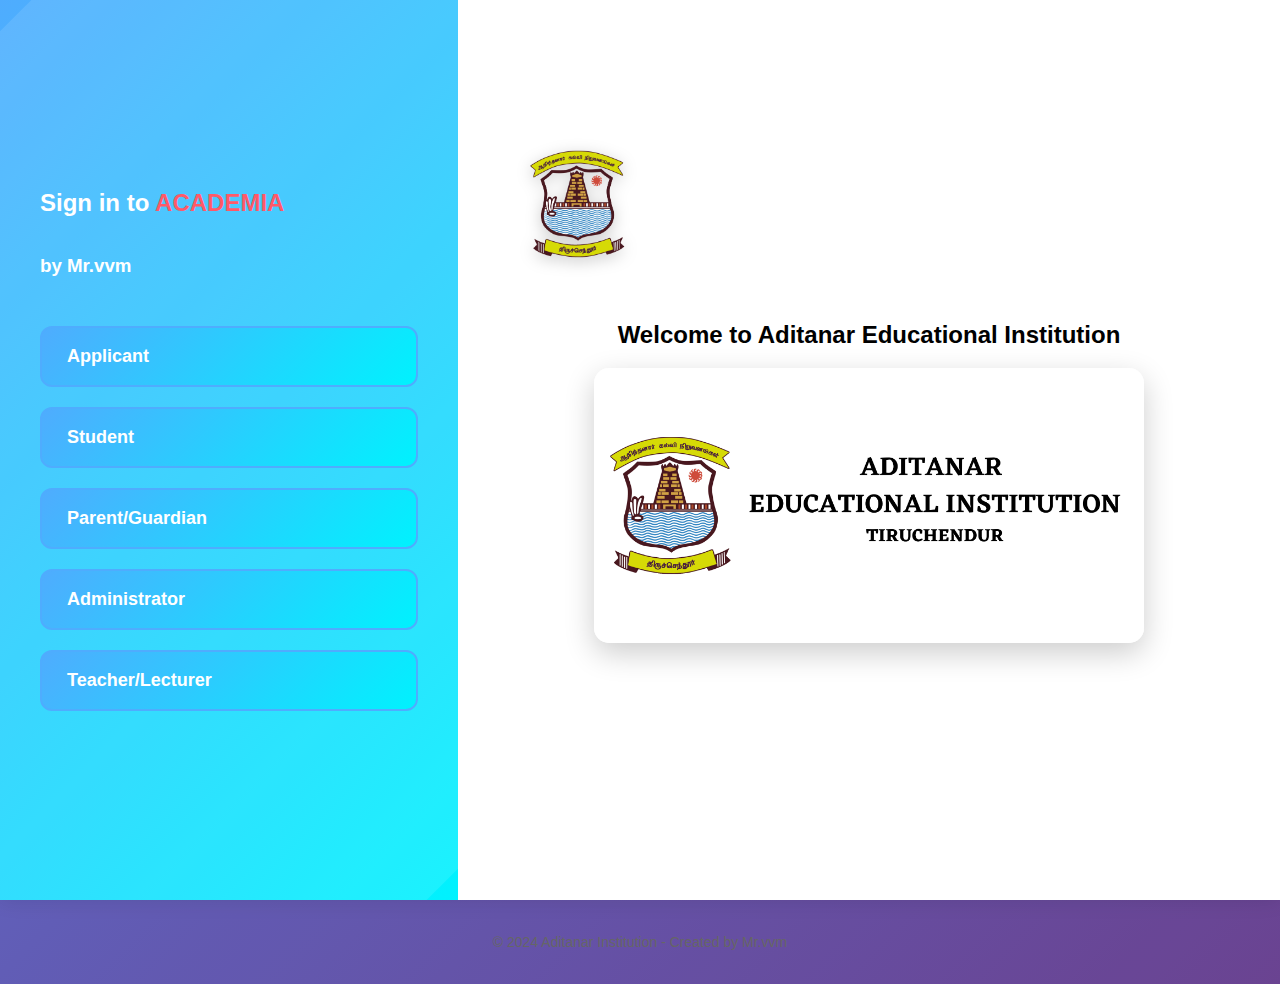
<file: index.html>
<!DOCTYPE html>
<html lang="en">

<head>
    <meta charset="UTF-8">
    <meta name="viewport" content="width=device-width, initial-scale=1.0">
    <meta name="description"
        content="Aditanar Educational Institution - Comprehensive ERP Portal for Students, Parents, Teachers, and Administrators. Access your academic information securely.">
    <meta name="keywords" content="Aditanar, ERP, College Portal, Student Login, Education Management">
    <meta name="author" content="Mr.vvm - Vetrivel Murugan P">
    <meta name="theme-color" content="#667eea">

    <!-- Open Graph / Facebook -->
    <meta property="og:type" content="website">
    <meta property="og:title" content="Aditanar Institution - ERP Portal">
    <meta property="og:description" content="Comprehensive college ERP portal for academic and administrative services">

    <!-- Twitter -->
    <meta name="twitter:card" content="summary_large_image">
    <meta name="twitter:title" content="Aditanar Institution - ERP Portal">

    <title>Aditanar Institution - Sign In | Academic ERP Portal</title>
    <link rel="stylesheet" href="style.css">
    <link rel="icon" href="client_images/AEI/favicon.ico">
</head>

<body>

    <div class="container">
        <div class="left-panel">
            <h2>Sign in to <span class="red">ACADEMIA</span> </h2>
            <h3>by Mr.vvm </h3>
            <div class="button-list">
                <button onclick="goToLogin('Applicant')">Applicant</button>
                <button onclick="goToLogin('Student')">Student</button>
                <button onclick="goToLogin('Parent/Guardian')">Parent/Guardian</button>
                <button onclick="goToLogin('Administrator')">Administrator</button>
                <button onclick="goToLogin('Teacher/Lecturer')">Teacher/Lecturer</button>

            </div>
        </div>

        <div class="right-panel">
            <img src="client_images/AEI/AEI_Logo.png" alt="Logo" class="logo">
            <h2>Welcome to Aditanar Educational Institution</h2>

            <img src="client_images/AEI/banner.png" alt="Aditanar Logo" class="institution-logo">



        </div>
    </div>

    <script src="script.js"></script>

    <footer style="text-align: center; padding: 20px; background: rgba(0,0,0,0.1); color: #666; font-size: 14px;">
        <p>&copy; 2024 Aditanar Institution - Created by Mr.vvm</p>
    </footer>
</body>

</html>
<!-- Deployment trigger -->
</file>
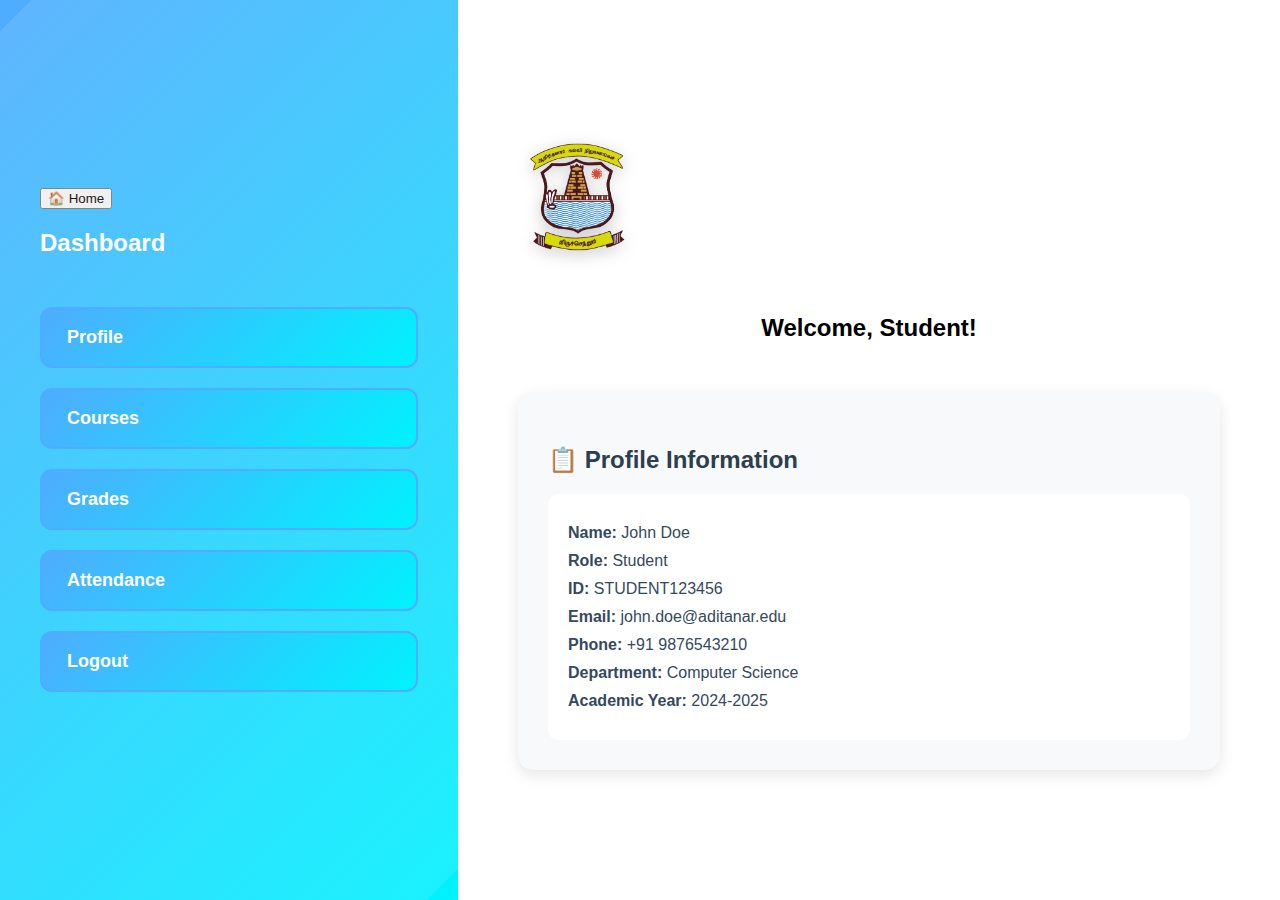
<file: dashboard.html>
<!DOCTYPE html>
<html lang="en">

<head>
    <meta charset="UTF-8">
    <meta name="viewport" content="width=device-width, initial-scale=1.0">
    <meta name="description" content="Student Dashboard - Aditanar Educational Institution ERP Portal">
    <title>Dashboard | Aditanar Institution</title>
    <link rel="stylesheet" href="style.css">
    <link rel="icon" href="client_images/AEI/favicon.ico">
</head>

<body>

    <div class="container">
        <div class="left-panel">
            <div class="home-nav">
                <button onclick="goHome()" class="home-btn">🏠 Home</button>
            </div>
            <h2>Dashboard</h2>
            <div class="button-list">
                <button onclick="showSection('profile')">Profile</button>
                <button onclick="showSection('courses')">Courses</button>
                <button onclick="showSection('grades')">Grades</button>
                <button onclick="showSection('attendance')">Attendance</button>
                <button onclick="logout()">Logout</button>
            </div>
        </div>

        <div class="right-panel">
            <img src="client_images/AEI/AEI_Logo.png" alt="Logo" class="logo">
            <h2>Welcome to Your Dashboard</h2>
            <div id="content">
                <p>Select an option from the left to view details.</p>
            </div>
        </div>
    </div>

    <script src="dashboard.js"></script>
</body>

</html>
</file>
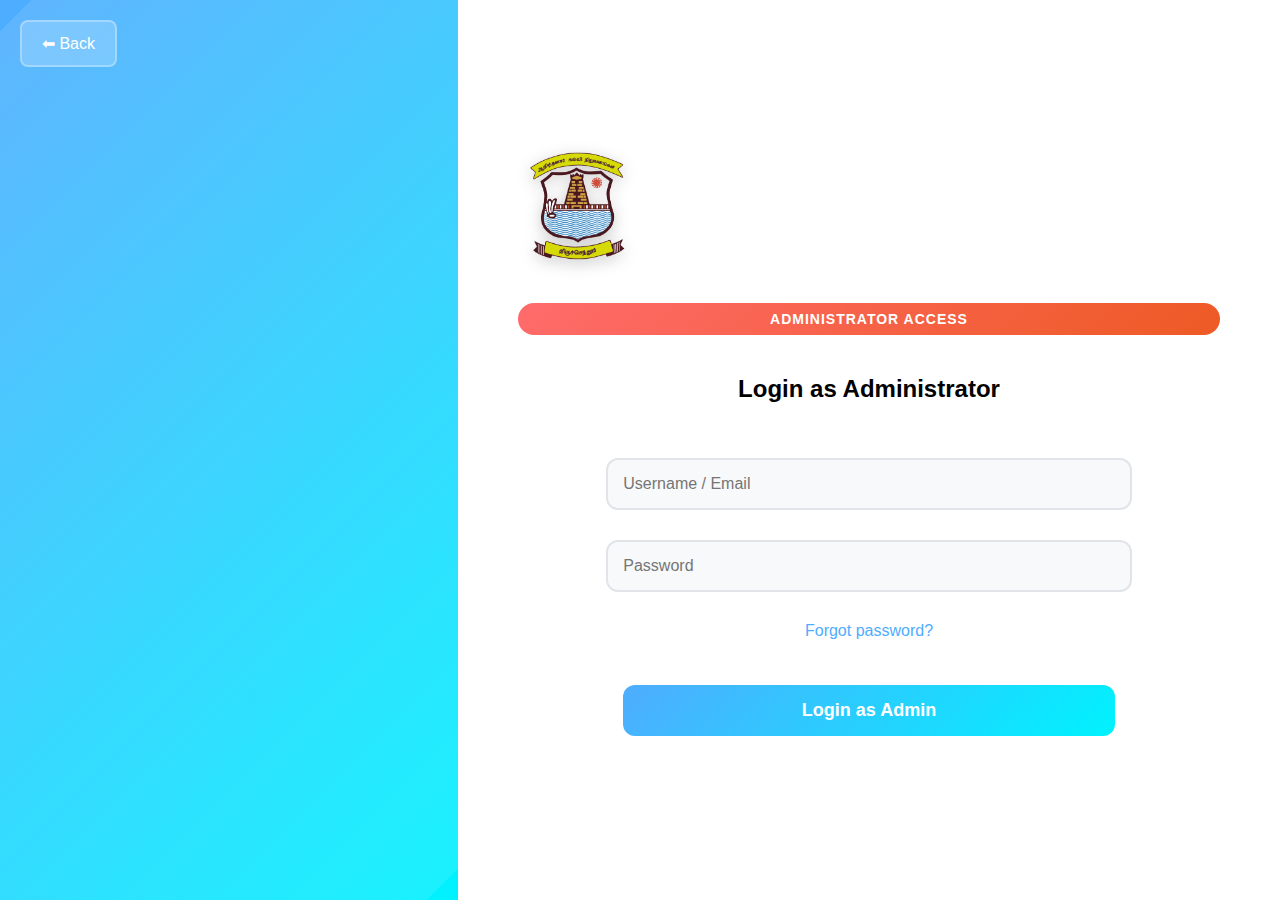
<file: login_admin.html>
<!DOCTYPE html>
<html lang="en">
<head>
    <meta charset="UTF-8">
    <title>Login as Administrator</title>
    <link rel="stylesheet" href="login.css">
</head>
<body>

<div class="container">
    <div class="left-panel">
        <button onclick="goBack()" class="back-btn">⬅ Back</button>
    </div>

    <div class="right-panel">
        <img src="client_images/AEI/AEI_Logo.png" alt="Logo" class="logo">
        <span class="role-badge admin">Administrator Access</span>
        <h2>Login as Administrator</h2>
        <form id="loginForm">
            <input type="text" id="username" placeholder="Username / Email" required>
            <input type="password" id="password" placeholder="Password" required>
            <a href="#" class="forgot">Forgot password?</a>
            <button type="submit">Login as Admin</button>
        </form>
        <div id="message"></div>
    </div>
</div>

<script src="login.js"></script>
</body>
</html>
</file>
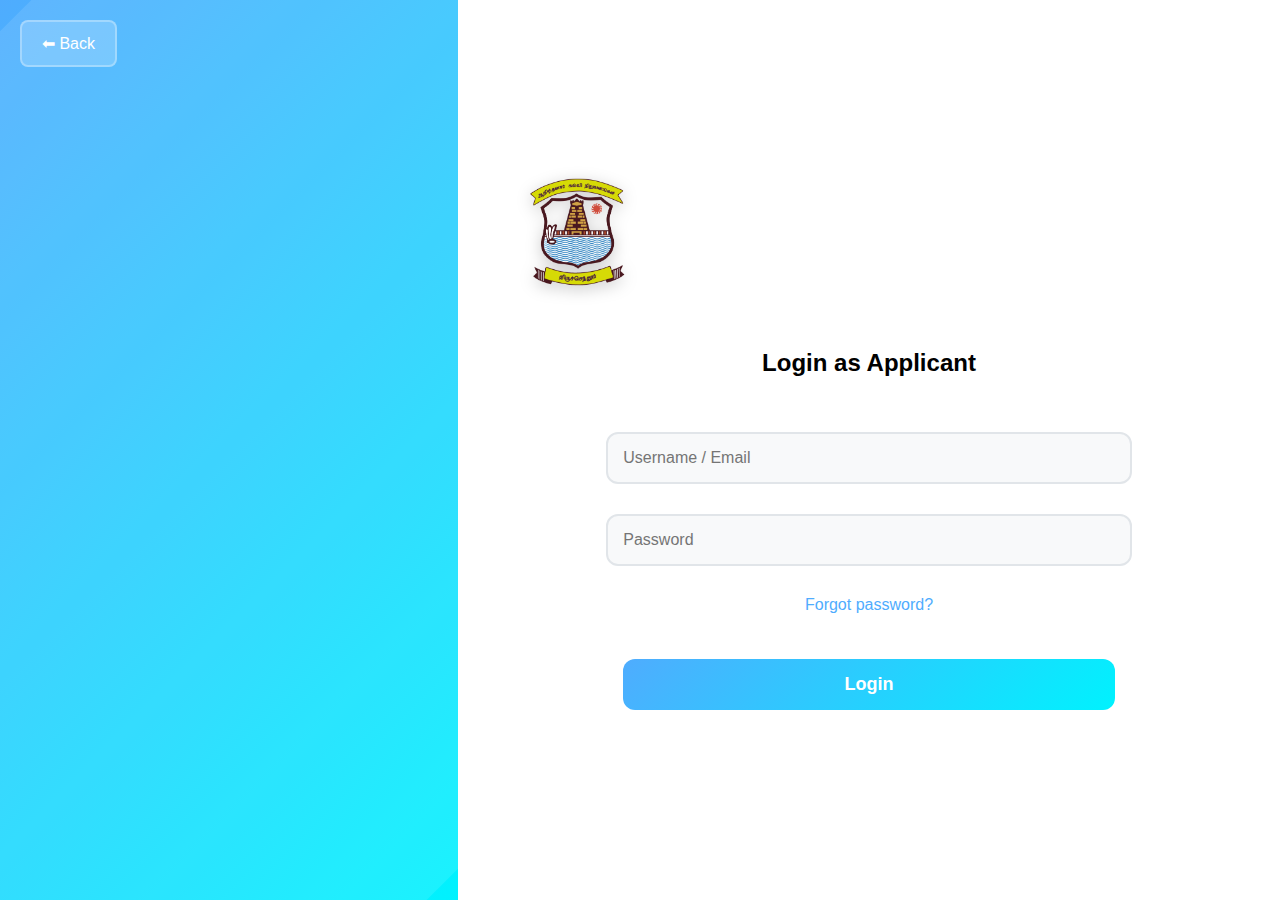
<file: login_applicant.html>
<!DOCTYPE html>
<html lang="en">

<head>
    <meta charset="UTF-8">
    <meta name="viewport" content="width=device-width, initial-scale=1.0">
    <meta name="description" content="Applicant Login - Aditanar Educational Institution ERP Portal">
    <title>Login as Applicant | Aditanar Institution</title>
    <link rel="stylesheet" href="login.css">
    <link rel="icon" href="client_images/AEI/favicon.ico">
</head>

<body>

    <div class="container">
        <div class="left-panel">
            <button onclick="goBack()" class="back-btn">⬅ Back</button>
        </div>

        <div class="right-panel">
            <img src="client_images/AEI/AEI_Logo.png" alt="Logo" class="logo">
            <h2>Login as Applicant</h2>
            <form id="loginForm">
                <input type="text" id="username" placeholder="Username / Email" required>
                <input type="password" id="password" placeholder="Password" required>
                <a href="#" class="forgot">Forgot password?</a>
                <button type="submit">Login</button>
            </form>
            <div id="message"></div>
        </div>
    </div>

    <script src="login.js"></script>
</body>

</html>
</file>
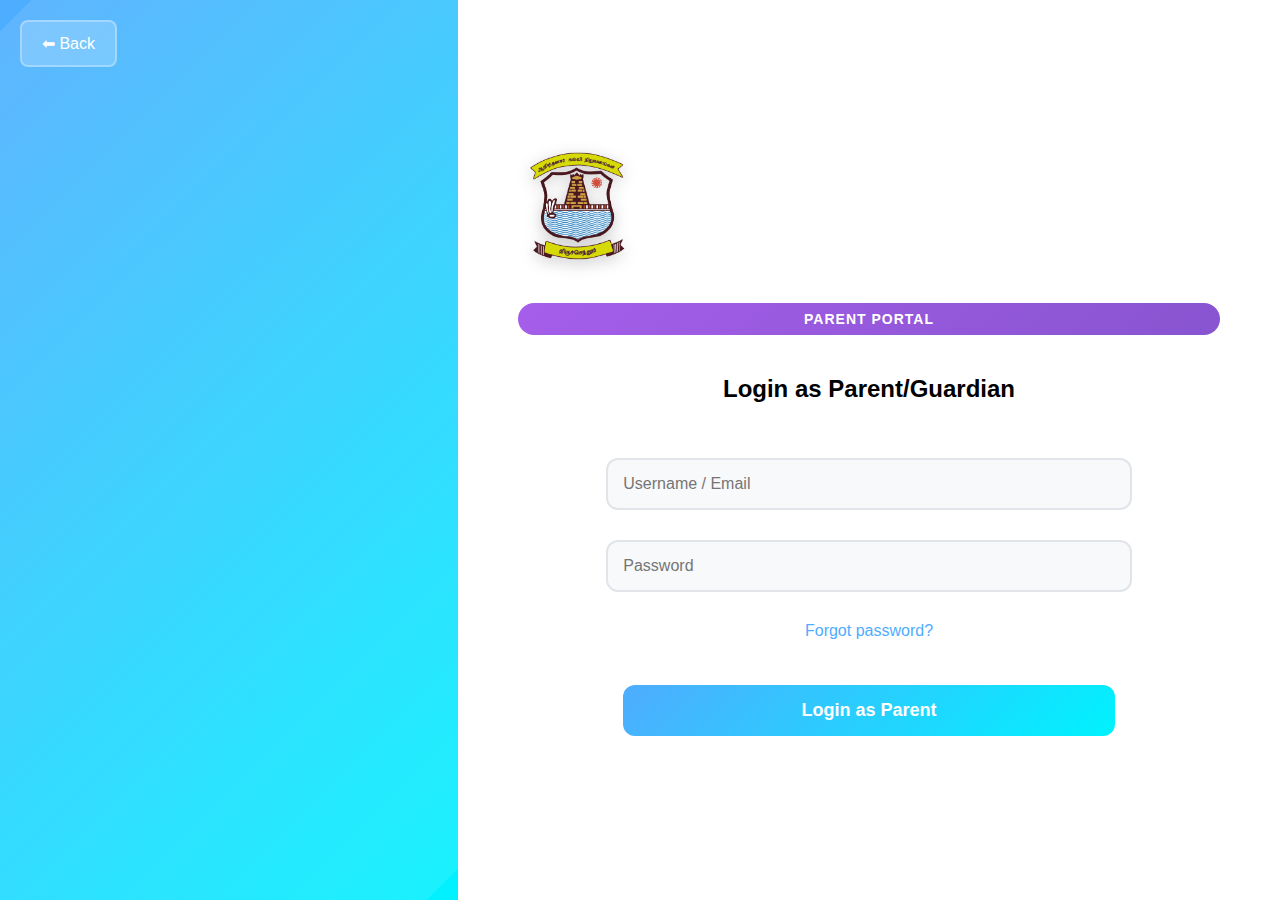
<file: login_parent.html>
<!DOCTYPE html>
<html lang="en">
<head>
    <meta charset="UTF-8">
    <title>Login as Parent/Guardian</title>
    <link rel="stylesheet" href="login.css">
</head>
<body>

<div class="container">
    <div class="left-panel">
        <button onclick="goBack()" class="back-btn">⬅ Back</button>
    </div>

    <div class="right-panel">
        <img src="client_images/AEI/AEI_Logo.png" alt="Logo" class="logo">
        <span class="role-badge parent">Parent Portal</span>
        <h2>Login as Parent/Guardian</h2>
        <form id="loginForm">
            <input type="text" id="username" placeholder="Username / Email" required>
            <input type="password" id="password" placeholder="Password" required>
            <a href="#" class="forgot">Forgot password?</a>
            <button type="submit">Login as Parent</button>
        </form>
        <div id="message"></div>
    </div>
</div>

<script src="login.js"></script>
</body>
</html>
</file>
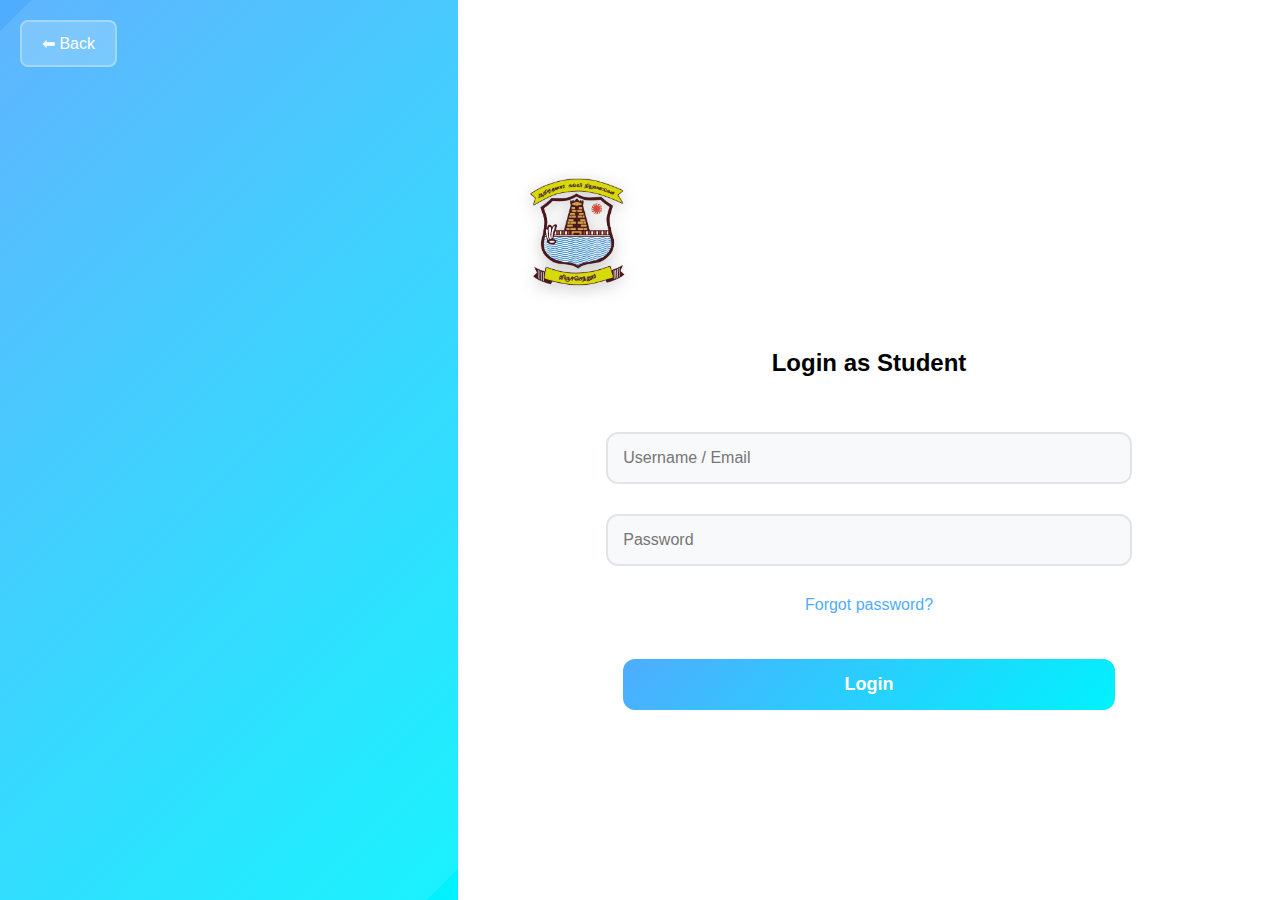
<file: login_student.html>
<!DOCTYPE html>
<html lang="en">
<head>
    <meta charset="UTF-8">
    <title>Login as Student</title>
    <link rel="stylesheet" href="login.css">
</head>
<body>

<div class="container">
    <div class="left-panel">
        <button onclick="goBack()" class="back-btn">⬅ Back</button>
    </div>

    <div class="right-panel">
        <img src="client_images/AEI/AEI_Logo.png" alt="Logo" class="logo">
        <h2>Login as Student</h2>
        <form id="loginForm">
            <input type="text" id="username" placeholder="Username / Email" required>
            <input type="password" id="password" placeholder="Password" required>
            <a href="#" class="forgot">Forgot password?</a>
            <button type="submit">Login</button>
        </form>
        <div id="message"></div>
    </div>
</div>

<script src="login.js"></script>
</body>
</html>
</file>
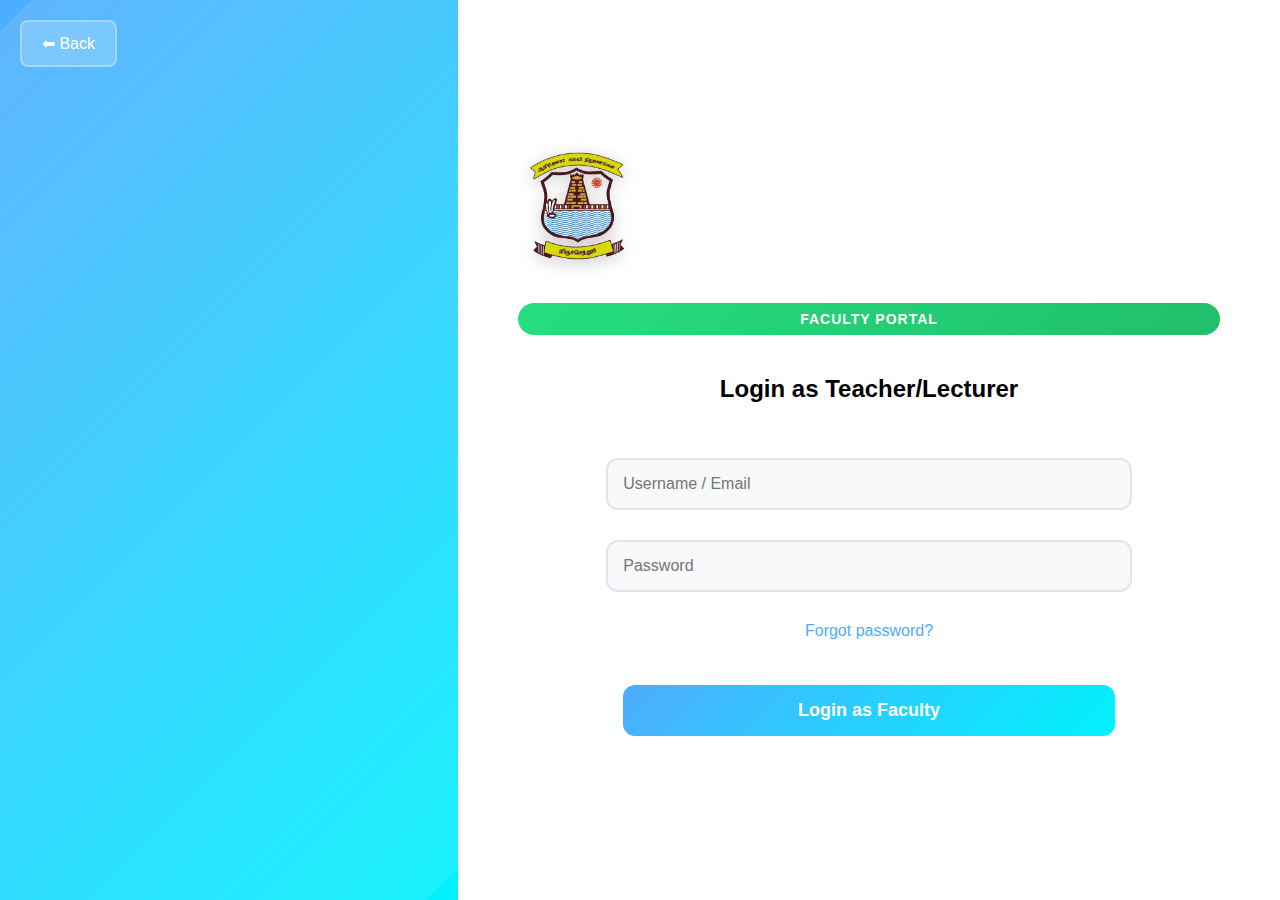
<file: login_teacher.html>
<!DOCTYPE html>
<html lang="en">

<head>
    <meta charset="UTF-8">
    <meta name="viewport" content="width=device-width, initial-scale=1.0">
    <meta name="description" content="Teacher/Lecturer Login - Aditanar Educational Institution ERP Portal">
    <title>Login as Teacher/Lecturer | Aditanar Institution</title>
    <link rel="stylesheet" href="login.css">
    <link rel="icon" href="client_images/AEI/favicon.ico">
</head>

<body>

    <div class="container">
        <div class="left-panel">
            <button onclick="goBack()" class="back-btn">⬅ Back</button>
        </div>

        <div class="right-panel">
            <img src="client_images/AEI/AEI_Logo.png" alt="Logo" class="logo">
            <span class="role-badge teacher">Faculty Portal</span>
            <h2>Login as Teacher/Lecturer</h2>
            <form id="loginForm">
                <input type="text" id="username" placeholder="Username / Email" required>
                <input type="password" id="password" placeholder="Password" required>
                <a href="#" class="forgot">Forgot password?</a>
                <button type="submit">Login as Faculty</button>
            </form>
            <div id="message"></div>
        </div>
    </div>

    <script src="login.js"></script>
</body>

</html>
</file>
<file: style.css>
body {
    margin: 0;
    font-family: 'Segoe UI', Tahoma, Geneva, Verdana, sans-serif;
    background: linear-gradient(135deg, #667eea 0%, #764ba2 100%);
    min-height: 100vh;
}

.container {
    display: flex;
    height: 100vh;
    box-shadow: 0 0 20px rgba(0,0,0,0.1);
}

.left-panel {
    width: 35%;
    background: linear-gradient(135deg, #4facfe 0%, #00f2fe 100%);
    padding: 40px;
    display: flex;
    flex-direction: column;
    justify-content: center;
    color: white;
    position: relative;
    overflow: hidden;
}

.left-panel::before {
    content: '';
    position: absolute;
    top: -50%;
    left: -50%;
    width: 200%;
    height: 200%;
    background: rgba(255,255,255,0.1);
    transform: rotate(45deg);
    animation: slide 6s infinite;
}

@keyframes slide {
    0% { transform: translateX(-100%) translateY(-100%) rotate(45deg); }
    100% { transform: translateX(100%) translateY(100%) rotate(45deg); }
}

.right-panel {
    width: 65%;
    background: #ffffff;
    text-align: center;
    padding: 60px;
    display: flex;
    flex-direction: column;
    justify-content: center;
    position: relative;
}

.button-list {
    margin-top: 30px;
}

.button-list button {
    display: block;
    width: 100%;
    padding: 18px 25px;
    margin-bottom: 20px;
    font-size: 18px;
    font-weight: 600;
    border: 2px solid #4facfe;
    border-radius: 12px;
    background: linear-gradient(135deg, #4facfe 0%, #00f2fe 100%);
    color: white;
    cursor: pointer;
    text-align: left;
    transition: all 0.3s ease;
    position: relative;
    overflow: hidden;
}

.button-list button::before {
    content: '';
    position: absolute;
    top: 0;
    left: -100%;
    width: 100%;
    height: 100%;
    background: linear-gradient(90deg, transparent, rgba(255,255,255,0.2), transparent);
    transition: left 0.5s;
}

.button-list button:hover::before {
    left: 100%;
}

.button-list button:hover {
    transform: translateY(-3px);
    box-shadow: 0 8px 25px rgba(79, 172, 254, 0.3);
    background: linear-gradient(135deg, #00f2fe 0%, #4facfe 100%);
}

.button-list button:active {
    transform: translateY(-1px);
}

.red {
    color: #ff4757;
    font-weight: bold;
}

.logo {
    width: 120px;
    margin-bottom: 30px;
    filter: drop-shadow(0 4px 8px rgba(0,0,0,0.2));
}

.institution-logo {
    width: 550px;
    margin: 0 auto 120px auto;
    border-radius: 15px;
    box-shadow: 0 10px 30px rgba(0,0,0,0.2);
    display: block;
}

.social-icons img {
    width: 35px;
    margin: 0 15px;
    transition: transform 0.3s ease;
}

.social-icons img:hover {
    transform: scale(1.1);
}

/* Dashboard styles */
#content {
    text-align: left;
    margin-top: 30px;
    background: #f8f9fa;
    padding: 30px;
    border-radius: 15px;
    box-shadow: 0 5px 15px rgba(0,0,0,0.1);
}

#content h3 {
    color: #2c3e50;
    margin-bottom: 20px;
    font-size: 24px;
}

#content p {
    margin: 10px 0;
    font-size: 16px;
    color: #34495e;
}

#content table {
    width: 100%;
    border-collapse: collapse;
    margin-top: 20px;
    background: white;
    border-radius: 8px;
    overflow: hidden;
    box-shadow: 0 2px 10px rgba(0,0,0,0.1);
}

#content th, #content td {
    border: 1px solid #e9ecef;
    padding: 12px;
    text-align: left;
}

#content th {
    background: linear-gradient(135deg, #667eea 0%, #764ba2 100%);
    color: white;
    font-weight: 600;
}

#content tr:nth-child(even) {
    background: #f8f9fa;
}

#content tr:hover {
    background: #e9ecef;
}

/* Loading animation */
.loading {
    display: inline-block;
    width: 25px;
    height: 25px;
    border: 3px solid #f3f3f3;
    border-top: 3px solid #4facfe;
    border-radius: 50%;
    animation: spin 1s linear infinite;
}

@keyframes spin {
    0% { transform: rotate(0deg); }
    100% { transform: rotate(360deg); }
}

/* Responsive design */
@media (max-width: 768px) {
    .container {
        flex-direction: column;
    }
    .left-panel, .right-panel {
        width: 100%;
    }
    .left-panel {
        height: 40vh;
        padding: 20px;
    }
    .right-panel {
        height: 60vh;
        padding: 30px;
    }
    .button-list button {
        font-size: 16px;
        padding: 15px 20px;
    }
    .institution-logo {
        width: 80%;
        margin-bottom: 50px;
    }
}
</file>
<file: login.css>
body {
    margin: 0;
    font-family: 'Segoe UI', Tahoma, Geneva, Verdana, sans-serif;
    background: linear-gradient(135deg, #667eea 0%, #764ba2 100%);
    min-height: 100vh;
}

.container {
    display: flex;
    height: 100vh;
    box-shadow: 0 0 20px rgba(0,0,0,0.1);
}

.logo {
    width: 120px;
    margin-bottom: 30px;
    filter: drop-shadow(0 4px 8px rgba(0,0,0,0.2));
}

.left-panel {
    width: 35%;
    background: linear-gradient(135deg, #4facfe 0%, #00f2fe 100%);
    padding: 40px;
    display: flex;
    flex-direction: column;
    justify-content: center;
    color: white;
    position: relative;
    overflow: hidden;
}

.left-panel::before {
    content: '';
    position: absolute;
    top: -50%;
    left: -50%;
    width: 200%;
    height: 200%;
    background: rgba(255,255,255,0.1);
    transform: rotate(45deg);
    animation: slide 6s infinite;
}

@keyframes slide {
    0% { transform: translateX(-100%) translateY(-100%) rotate(45deg); }
    100% { transform: translateX(100%) translateY(100%) rotate(45deg); }
}

.right-panel {
    width: 65%;
    background: #ffffff;
    padding: 60px;
    text-align: center;
    display: flex;
    flex-direction: column;
    justify-content: center;
    position: relative;
}

form {
    margin-top: 20px;
}

input[type="text"],
input[type="password"] {
    width: 70%;
    padding: 15px;
    margin: 15px 0;
    border-radius: 12px;
    border: 2px solid #e1e5e9;
    font-size: 16px;
    transition: all 0.3s ease;
    background: #f8f9fa;
}

input[type="text"]:focus,
input[type="password"]:focus {
    border-color: #4facfe;
    outline: none;
    background: white;
    box-shadow: 0 0 0 3px rgba(79, 172, 254, 0.1);
}

button[type="submit"] {
    width: 70%;
    padding: 15px;
    background: linear-gradient(135deg, #4facfe 0%, #00f2fe 100%);
    color: white;
    font-size: 18px;
    font-weight: 600;
    border: none;
    border-radius: 12px;
    cursor: pointer;
    margin-top: 20px;
    transition: all 0.3s ease;
    position: relative;
    overflow: hidden;
}

button[type="submit"]::before {
    content: '';
    position: absolute;
    top: 0;
    left: -100%;
    width: 100%;
    height: 100%;
    background: linear-gradient(90deg, transparent, rgba(255,255,255,0.2), transparent);
    transition: left 0.5s;
}

button[type="submit"]:hover::before {
    left: 100%;
}

button[type="submit"]:hover {
    transform: translateY(-2px);
    box-shadow: 0 8px 25px rgba(79, 172, 254, 0.3);
}

.forgot {
    display: block;
    margin-top: 15px;
    margin-bottom: 25px;
    color: #4facfe;
    text-decoration: none;
    font-weight: 500;
}

.forgot:hover {
    text-decoration: underline;
    color: #00f2fe;
}

.back-btn {
    padding: 12px 20px;
    background: rgba(255,255,255,0.2);
    border: 2px solid rgba(255,255,255,0.3);
    border-radius: 8px;
    font-size: 16px;
    cursor: pointer;
    color: white;
    transition: all 0.3s ease;
    position: absolute;
    top: 20px;
    left: 20px;
}

.back-btn:hover {
    background: rgba(255,255,255,0.3);
    transform: translateY(-1px);
}

#message {
    margin-top: 25px;
    font-weight: 500;
}

/* Role badges */
.role-badge {
    display: inline-block;
    padding: 8px 16px;
    border-radius: 20px;
    font-size: 14px;
    font-weight: 600;
    text-transform: uppercase;
    letter-spacing: 1px;
    margin-bottom: 20px;
}

.role-badge.admin {
    background: linear-gradient(135deg, #ff6b6b 0%, #ee5a24 100%);
    color: white;
}

.role-badge.teacher {
    background: linear-gradient(135deg, #26de81 0%, #20bf6b 100%);
    color: white;
}

.role-badge.parent {
    background: linear-gradient(135deg, #a55eea 0%, #8854d0 100%);
    color: white;
}

/* Loading animation for login */
.loading {
    display: inline-block;
    width: 25px;
    height: 25px;
    border: 3px solid #f3f3f3;
    border-top: 3px solid #4facfe;
    border-radius: 50%;
    animation: spin 1s linear infinite;
}

@keyframes spin {
    0% { transform: rotate(0deg); }
    100% { transform: rotate(360deg); }
}

/* Responsive design */
@media (max-width: 768px) {
    .container {
        flex-direction: column;
    }
    .left-panel, .right-panel {
        width: 100%;
    }
    .left-panel {
        height: 40vh;
        padding: 20px;
    }
    .right-panel {
        height: 60vh;
        padding: 30px;
    }
    input[type="text"], input[type="password"], button[type="submit"] {
        width: 90%;
    }
    .back-btn {
        position: static;
        margin-bottom: 20px;
        align-self: flex-start;
    }
}
</file>
